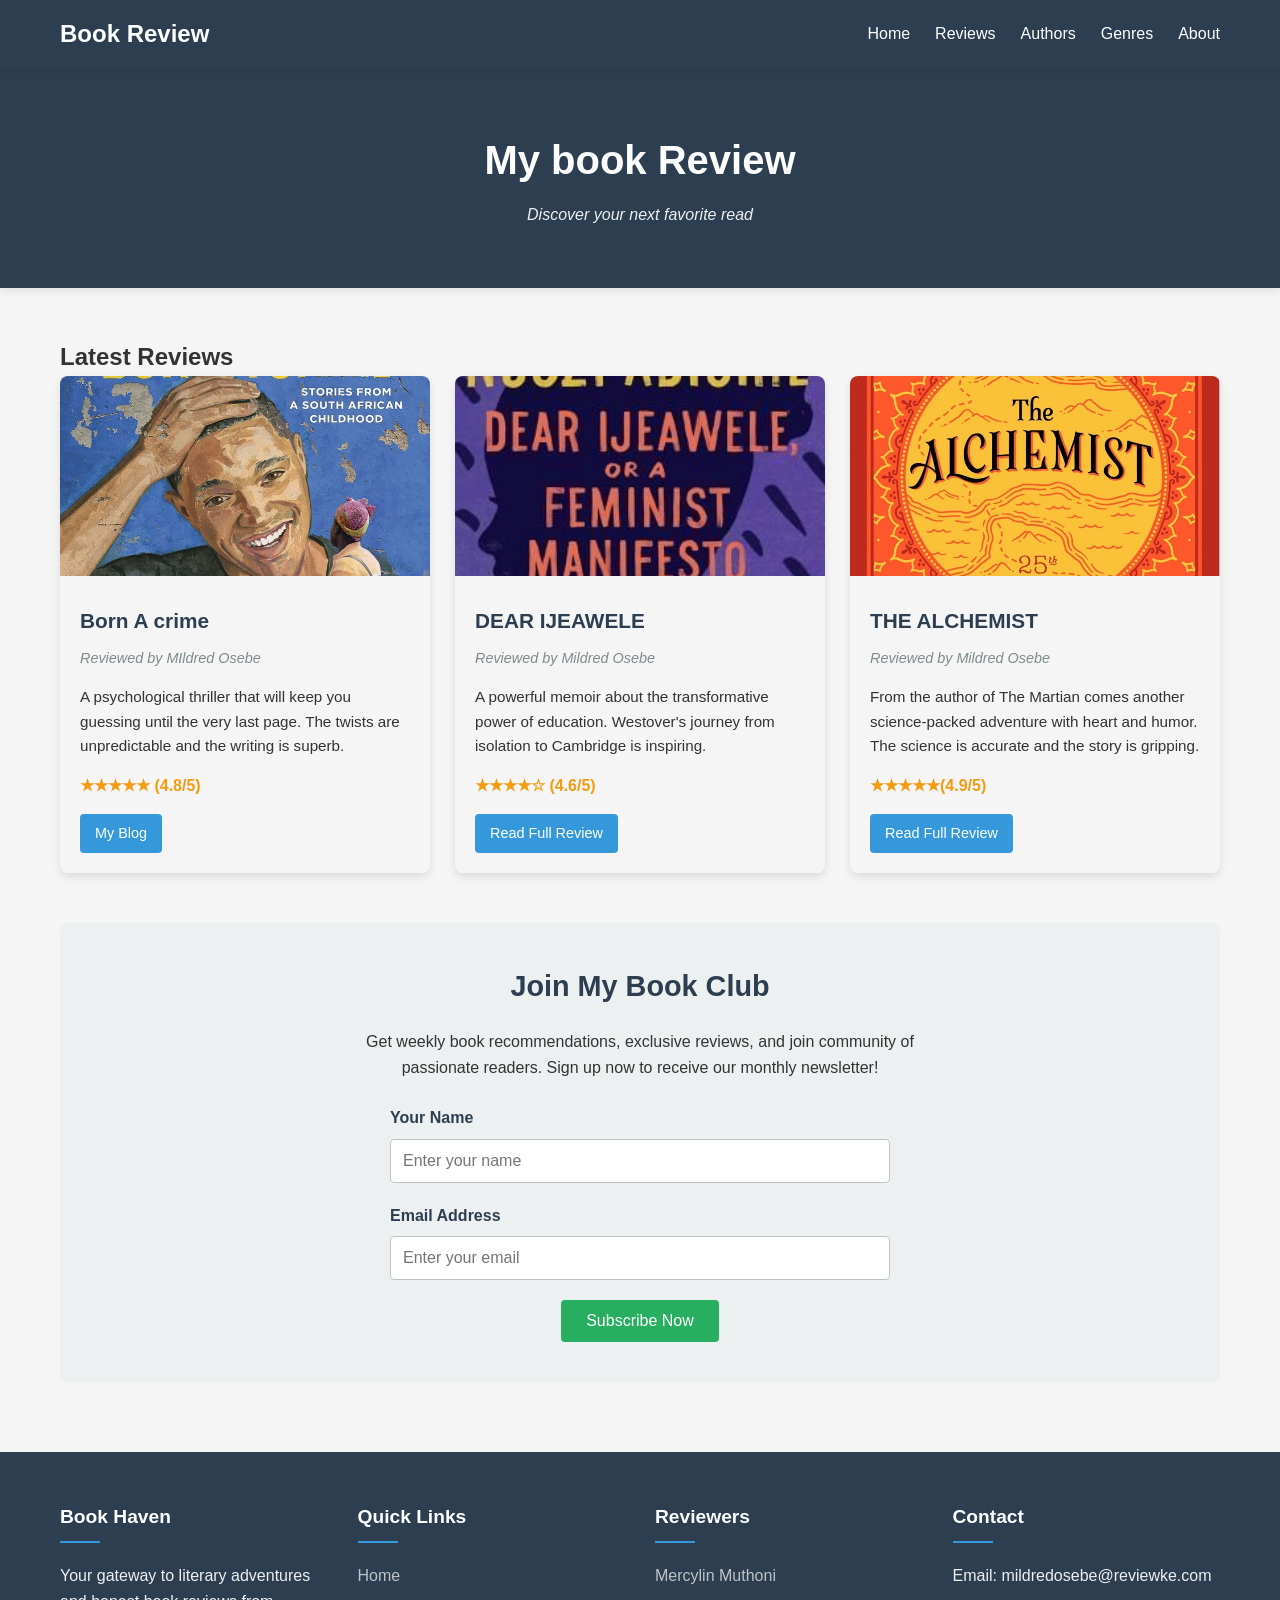
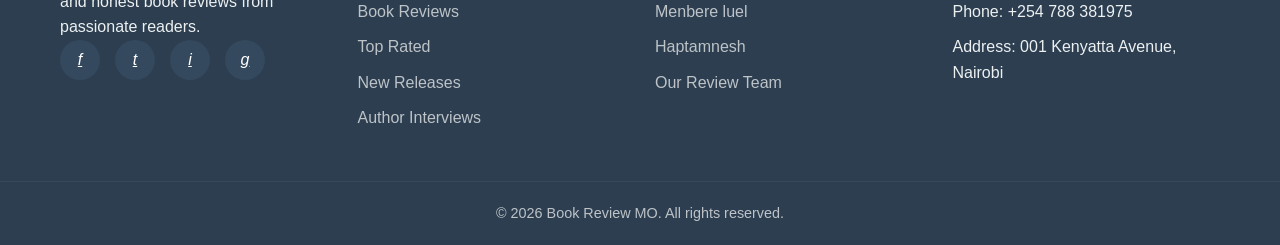
<file: index.html>
<!DOCTYPE html>
<html lang="en">
<head>
    <meta charset="UTF-8">
    <meta name="viewport" content="width=device-width, initial-scale=1.0">
    <title>My Book</title>
    <link rel="stylesheet" href="style.css">
</head>
<body>
    
    <nav>
        <div class="nav-container">
            <a href="#" class="logo">Book Review </a>
            <ul class="nav-links">
                <li><a href="review.html">Home</a></li>
                <li><a href="#review.html">Reviews</a></li>
                <li><a href="#">Authors</a></li>
                <li><a href="#">Genres</a></li>
                <li><a href="#">About</a></li>
            </ul>
        </div>
    </nav>
    
    <header>
        <div class="container">
           <h1>My book Review</h1>
            <p class="tagline">Discover your next favorite read</p>
        </div>
    </header>
    
    <div class="container">
        <h2>Latest Reviews</h2>
        <div class="book-cards">
            <!-- Book 1 -->
            <div class="card">
                <img src="mil.jpg" alt="Book Cover" class="card-img">
                <div class="card-content">
                    <h3 class="card-title">Born A crime</h3>
                    <p class="card-author">Reviewed by MIldred Osebe</p>
                    <p class="card-review">A psychological thriller that will keep you guessing until the very last page. The twists are unpredictable and the writing is superb.</p>
                    <p class="card-rating">★★★★★ (4.8/5)</p>
                    <a href="review.html" class="read-more">My Blog</a>
                </div>
            </div>
            
            <!-- Book 2 -->
            <div class="card">
                <img src="ca.jpg" alt="Book Cover" class="card-img">
                <div class="card-content">
                    <h3 class="card-title">DEAR IJEAWELE</h3>
                    <p class="card-author">Reviewed by Mildred Osebe</p>
                    <p class="card-review">A powerful memoir about the transformative power of education. Westover's journey from isolation to Cambridge is inspiring.</p>
                    <p class="card-rating">★★★★☆ (4.6/5)</p>
                    <a href="review-two.html" class="read-more">Read Full Review</a>
                </div>
            </div>
            
            <!-- Book 3 -->
            <div class="card">
                <img src="Alchemist.jpg" alt="Book Cover" class="card-img">
                <div class="card-content">
                    <h3 class="card-title">THE ALCHEMIST</h3>
                    <p class="card-author">Reviewed by Mildred Osebe</p>
                    <p class="card-review">From the author of The Martian comes another science-packed adventure with heart and humor. The science is accurate and the story is gripping.</p>
                    <p class="card-rating">★★★★★(4.9/5)</p>
                    <a href="review-three.html" class="read-more">Read Full Review</a>
                </div>
            </div>
        </div>
        
        <!-- sign up -->
        <div class="signup-section">
            <h2 class="signup-title">Join My Book Club</h2>
            <p class="signup-description">Get weekly book recommendations, exclusive reviews, and join  community of passionate readers. Sign up now to receive our monthly newsletter!</p>
            
            <form class="signup-form">
                <div class="form-group">
                    <label for="name">Your Name</label>
                    <input type="text" id="name" name="name" placeholder="Enter your name" required>
                </div>
                
                <div class="form-group">
                    <label for="email">Email Address</label>
                    <input type="email" id="email" name="email" placeholder="Enter your email" required>
                </div>
                
                <button type="submit" class="submit-btn">Subscribe Now</button>
            </form>
        </div>
    </div>
    
    <!-- Footer -->
    <footer>
        <div class="footer-container">
            <div class="footer-column">
                <h3>Book Haven</h3>
                <p>Your gateway to literary adventures and honest book reviews from passionate readers.</p>
                <div class="social-links">
                    <a href="#"><i class="fab fa-facebook-f">f</i></a>
                    <a href="#"><i class="fab fa-twitter">t</i></a>
                    <a href="#"><i class="fab fa-instagram">i</i></a>
                    <a href="#"><i class="fab fa-goodreads-g">g</i></a>
                </div>
            </div>
            
            <div class="footer-column">
                <h3>Quick Links</h3>
                <ul>
                    <li><a href="#">Home</a></li>
                    <li><a href="#">Book Reviews</a></li>
                    <li><a href="#">Top Rated</a></li>
                    <li><a href="#">New Releases</a></li>
                    <li><a href="#">Author Interviews</a></li>
                </ul>
            </div>
            
            <div class="footer-column">
                <h3>Reviewers</h3>
                <ul>
                    <li><a href="#">Mercylin Muthoni</a></li>
                    <li><a href="#">Menbere luel</a></li>
                    <li><a href="#">Haptamnesh</a></li>
                    <li><a href="#">Our Review Team</a></li>
                </ul>
            </div>
            
            <div class="footer-column">
                <h3>Contact</h3>
                <ul>
                    <li>Email: mildredosebe@reviewke.com</li>
                    <li>Phone: +254 788 381975</li>
                    <li>Address: 001 Kenyatta Avenue, Nairobi</li>
                </ul>
            </div>
        </div>
        
        <div class="copyright">
            <p>&copy; <span id="year"></span> Book Review MO. All rights reserved.</p>
        </div>
        <script>
            document.getElementById('year').textContent = new Date().getFullYear();
        </script>
    </footer>



































</body>
</html>
</file>
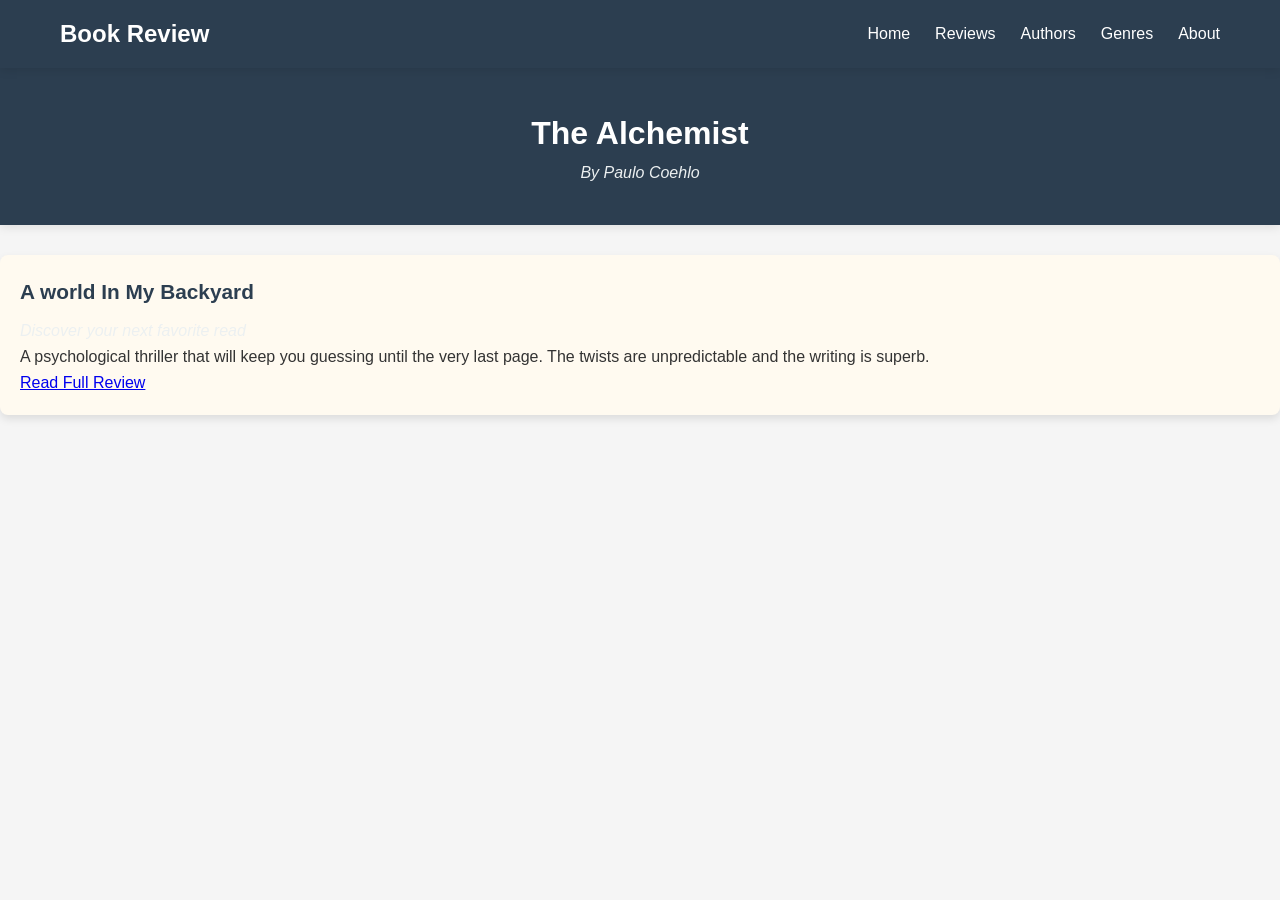
<file: review-three.html>
<!DOCTYPE html>
<html lang="en">
<head>
    <meta charset="UTF-8">
    <meta name="viewport" content="width=device-width, initial-scale=1.0">
    <title>Document</title>
    <link rel="stylesheet" href="review-three.css">
</head>
<body>
    
    <nav>
        <div class="nav-container">
            <a href="#" class="logo">Book Review </a>
            <ul class="nav-links">
                <li><a href="#review.html">Home</a></li>
                <li><a href="#">Reviews</a></li>
                <li><a href="#">Authors</a></li>
                <li><a href="#">Genres</a></li>
                <li><a href="#">About</a></li>
            </ul>
        </div>
    </nav>

    <header>
        <div class="container">
           <h1>The Alchemist</h1>
            <p class="tagline">By Paulo Coehlo</p>
            
        </div>
    </header>
    <div class="book-cards">
        <!-- Book 1 -->
        <div class="card">
            <!-- <img src="mil.jpg" alt="Book Cover" class="card-img"> -->
            <div class="card-content">
                <h3 class="card-title">A world In My Backyard</h3>
                <p class="tagline">Discover your next favorite read</p>
                <p class="card-review">A psychological thriller that will keep you guessing until the very last page. The twists are unpredictable and the writing is superb.</p>
                <a href="review.html" class="read-more">Read Full Review</a>
            </div>
        </div>
        







































</body>
</html>
</file>
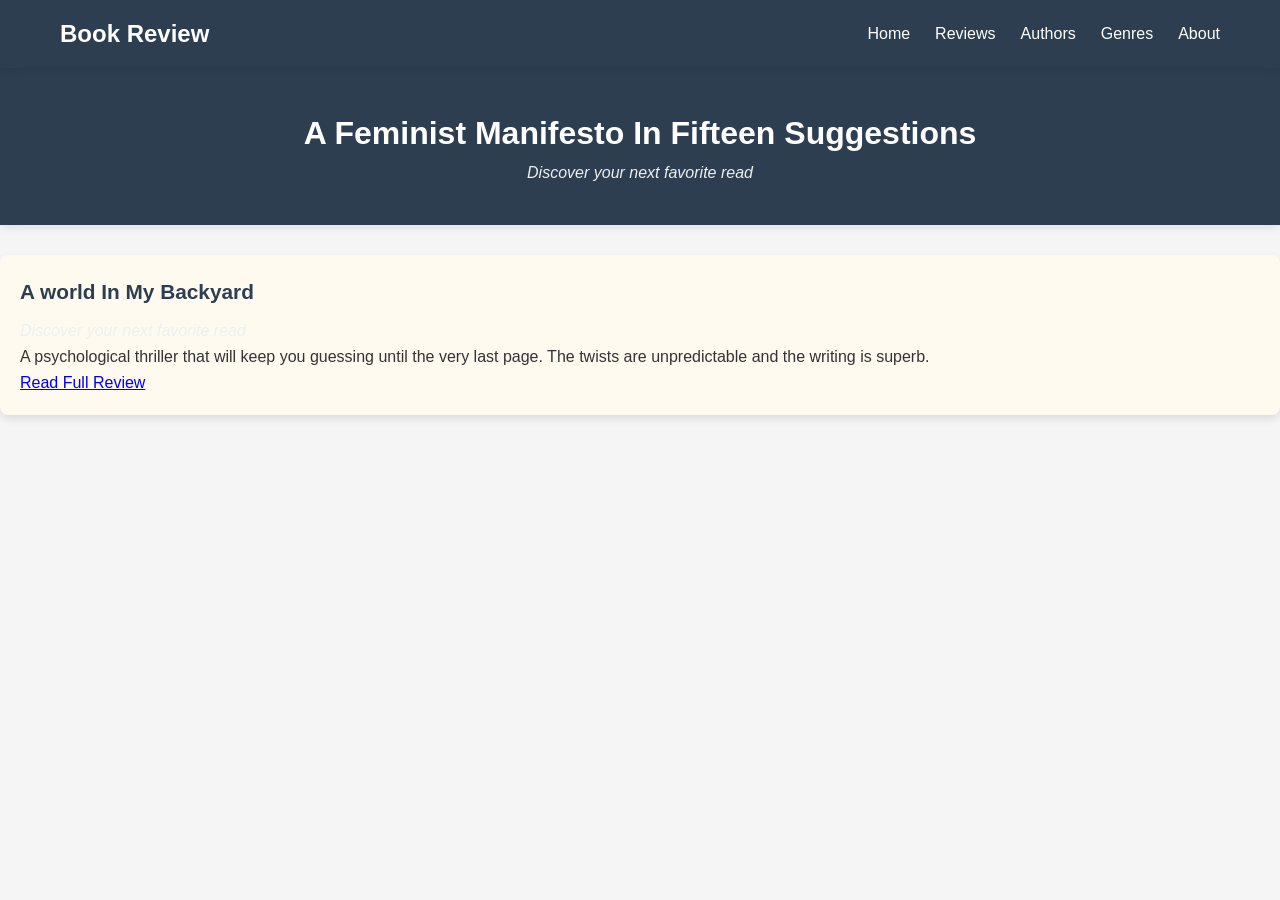
<file: review-two.html>
<!DOCTYPE html>
<html lang="en">
<head>
    <meta charset="UTF-8">
    <meta name="viewport" content="width=device-width, initial-scale=1.0">
    <title>Document</title>
    <link rel="stylesheet" href="review-two.css">
</head>
<body>
    
    <nav>
        <div class="nav-container">
            <a href="#" class="logo">Book Review </a>
            <ul class="nav-links">
                <li><a href="#review.html">Home</a></li>
                <li><a href="#">Reviews</a></li>
                <li><a href="#">Authors</a></li>
                <li><a href="#">Genres</a></li>
                <li><a href="#">About</a></li>
            </ul>
        </div>
    </nav>

    <header>
        <div class="container">
           <h1>A Feminist Manifesto In Fifteen Suggestions</h1>
            <p class="tagline">Discover your next favorite read</p>
            
        </div>
    </header>
    <div class="book-cards">
        <!-- Book 1 -->
        <div class="card">
            <!-- <img src="mil.jpg" alt="Book Cover" class="card-img"> -->
            <div class="card-content">
                <h3 class="card-title">A world In My Backyard</h3>
                <p class="tagline">Discover your next favorite read</p>
                <p class="card-review">A psychological thriller that will keep you guessing until the very last page. The twists are unpredictable and the writing is superb.</p>
                <a href="review.html" class="read-more">Read Full Review</a>
            </div>
        </div>




































































</body>
</html>
</file>
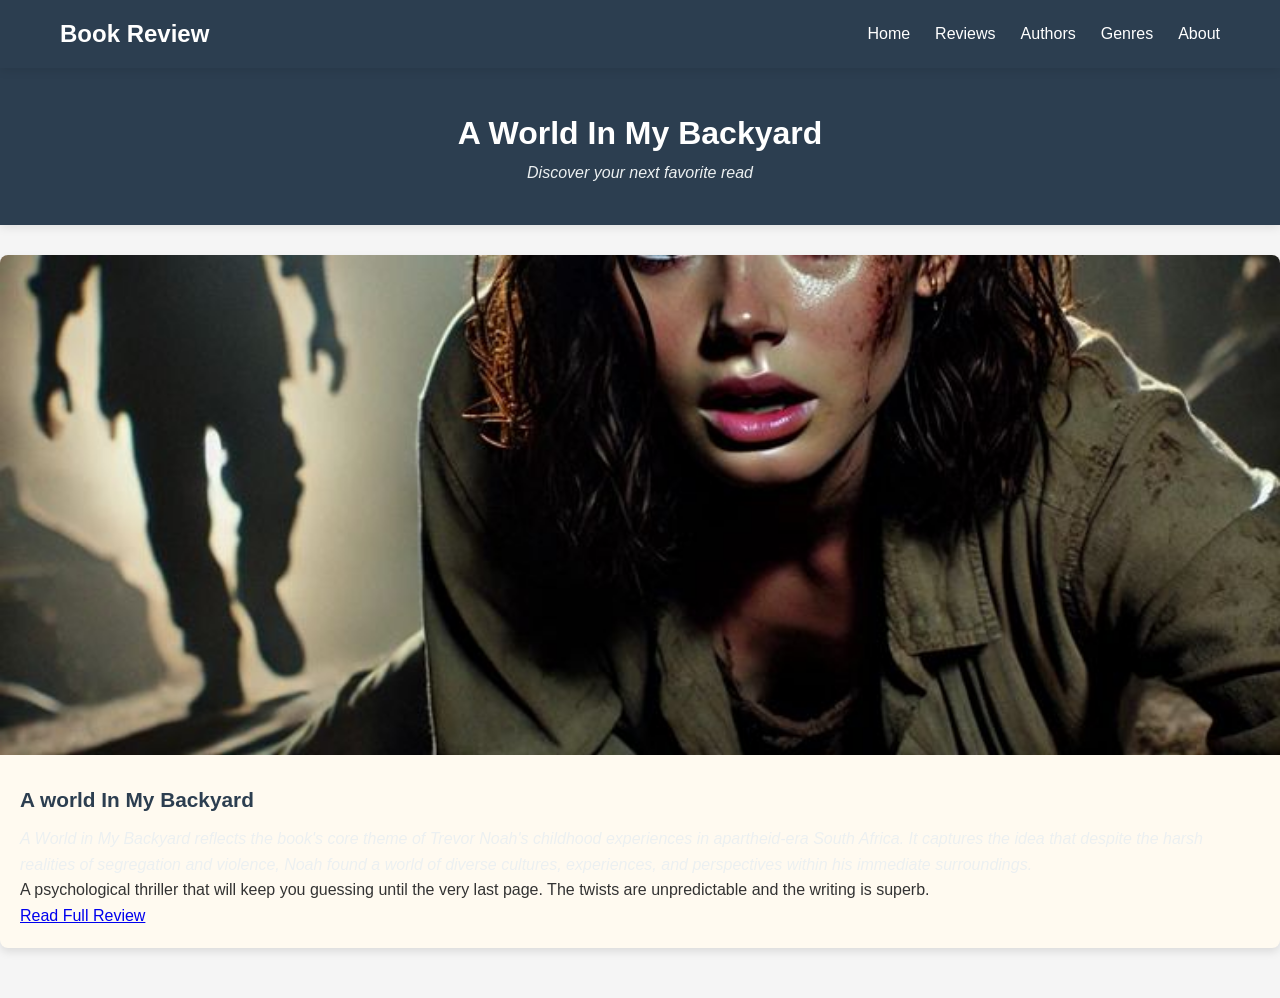
<file: review.html>
<!DOCTYPE html>
<html lang="en">
<head>
    <meta charset="UTF-8">
    <meta name="viewport" content="width=device-width, initial-scale=1.0">
    <title>Document</title>
    <link rel="stylesheet" href="review.css">
</head>
<body>
    <nav>
        <div class="nav-container">
            <a href="#" class="logo">Book Review </a>
            <ul class="nav-links">
                <li><a href="#review.html">Home</a></li>
                <li><a href="#">Reviews</a></li>
                <li><a href="#">Authors</a></li>
                <li><a href="#">Genres</a></li>
                <li><a href="#">About</a></li>
            </ul>
        </div>
    </nav>

    <header>
        <div class="container">
           <h1>A World In My Backyard</h1>
            <p class="tagline">Discover your next favorite read</p>
            
        </div>
    </header>
    <div class="book-cards">
        <!-- Book 1 -->
        <div class="card">
             <img src="violence.jpg" alt="Book Cover" class="card-img"> 
            <div class="card-content">
                <h3 class="card-title">A world In My Backyard</h3>
                <p class="tagline">A World in My Backyard reflects the book's core theme of Trevor Noah's childhood experiences in apartheid-era South Africa. It captures the idea that despite the harsh realities of segregation and violence, Noah found a world of diverse cultures, experiences, and perspectives within his immediate surroundings.</p>
                <p class="tagline">    </p>
                <p class="card-review">A psychological thriller that will keep you guessing until the very last page. The twists are unpredictable and the writing is superb.</p>
                <a href="review.html" class="read-more">Read Full Review</a>
            </div>
        </div>
 


































</body>
</html>
</file>
<file: style.css>
* {
    margin: 0;
    padding: 0;
    box-sizing: border-box;
    font-family: 'Segoe UI', Tahoma, Geneva, Verdana, sans-serif;
}

body {
    background-color: #f5f5f5;
    color: #333;
    line-height: 1.6;
}

.container {
    max-width: 1200px;
    margin: 0 auto;
    padding: 20px;
    /* background-image:url(lib.jpg) ; */
}

/* Navigation Bar */
nav {
    background-color: #2c3e50;
    padding: 15px 0;
    position: sticky;
    top: 0;
    z-index: 100;
    box-shadow: 0 2px 10px rgba(0, 0, 0, 0.1);
}

.nav-container {
    display: flex;
    justify-content: space-between;
    align-items: center;
    max-width: 1200px;
    margin: 0 auto;
    padding: 0 20px;
}

.logo {
    color: white;
    font-size: 1.5rem;
    font-weight: bold;
    text-decoration: none;
    transition: transform 0.3s ease;
}

.logo:hover {
    transform: scale(1.05);
}

.nav-links {
    display: flex;
    list-style: none;
}

.nav-links li {
    margin-left: 25px;
}

.nav-links a {
    color: white;
    text-decoration: none;
    font-weight: 500;
    transition: color 0.3s ease;
    position: relative;
}

.nav-links a:hover {
    color: #3498db;
}

.nav-links a::after {
    content: '';
    position: absolute;
    width: 0;
    height: 2px;
    background: #3498db;
    bottom: -5px;
    left: 0;
    transition: width 0.3s ease;
}

.nav-links a:hover::after {
    width: 100%;
}

header {
    background-color: #2c3e50;
    color: white;
    padding: 40px 0;
    text-align: center;
    margin-bottom: 30px;
    box-shadow: 0 2px 10px rgba(0, 0, 0, 0.1);
    animation: fadeIn 1s ease-out;
}

@keyframes fadeIn {
    from { opacity: 0; transform: translateY(-20px); }
    to { opacity: 1; transform: translateY(0); }
}

h1 {
    font-size: 2.5rem;
    margin-bottom: 10px;
}

.tagline {
    font-style: italic;
    color: #ecf0f1;
}

/* Book Cards */
.book-cards {
    display: grid;
    grid-template-columns: repeat(auto-fill, minmax(300px, 1fr));
    gap: 25px;
    margin-bottom: 50px;
}

.card {
    background: whitesmoke;
    border-radius: 8px;
    overflow: hidden;
    box-shadow: 0 4px 8px rgba(0, 10, 10, 0.1);
    transition: transform 0.3s ease, box-shadow 0.3s ease;
    animation: slideUp 0.5s ease-out;
    animation-fill-mode: both;
    
}

.card:nth-child(1) { animation-delay: 0.1s; }
.card:nth-child(2) { animation-delay: 0.2s; }
.card:nth-child(3) { animation-delay: 0.3s; }

@keyframes slideUp {
    from { opacity: 0; transform: translateY(20px); }
    to { opacity: 1; transform: translateY(0); }
}

.card:hover {
    transform: translateY(-5px);
    box-shadow: 0 10px 20px rgba(0, 0, 0, 0.15);
}

.card-img {
    width: 100%;
    height: 200px;
    object-fit: cover;
    transition: transform 0.5s ease;
}

.card:hover .card-img {
    transform: scale(1.05);
}

.card-content {
    padding: 20px;
}

.card-title {
    font-size: 1.3rem;
    margin-bottom: 10px;
    color: #2c3e50;
}

.card-author {
    color: #7f8c8d;
    font-size: 0.9rem;
    margin-bottom: 15px;
    font-style: italic;
}

.card-review {
    margin-bottom: 15px;
    font-size: 0.95rem;
}

.card-rating {
    color: #f39c12;
    font-weight: bold;
    margin-bottom: 15px;
}

.read-more {
    display: inline-block;
    background-color: #3498db;
    color: white;
    padding: 8px 15px;
    border-radius: 4px;
    text-decoration: none;
    font-size: 0.9rem;
    transition: all 0.3s ease;
}

.read-more:hover {
    background-color: #2980b9;
    transform: translateX(5px);
}

/* Sign-Up */
.signup-section {
    background-color: #ecf0f1;
    padding: 40px;
    border-radius: 8px;
    margin-top: 30px;
    text-align: center;
    animation: fadeIn 1s ease-out;
}

.signup-title {
    font-size: 1.8rem;
    margin-bottom: 20px;
    color: #2c3e50;
}

.signup-description {
    margin-bottom: 25px;
    max-width: 600px;
    margin-left: auto;
    margin-right: auto;
}

.signup-form {
    max-width: 500px;
    margin: 0 auto;
    animation: slideUp 0.5s ease-out 0.4s both;
}

.form-group {
    margin-bottom: 20px;
    text-align: left;
}

label {
    display: block;
    margin-bottom: 8px;
    font-weight: 600;
    color: #2c3e50;
}

input[type="text"],
input[type="email"] {
    width: 100%;
    padding: 12px;
    border: 1px solid #bdc3c7;
    border-radius: 4px;
    font-size: 1rem;
    transition: border-color 0.3s ease, box-shadow 0.3s ease;
    
}

input[type="text"]:focus,
input[type="email"]:focus {
    border-color: #3498db;
    box-shadow: 0 0 0 3px rgba(52, 152, 219, 0.2);
    outline: none;
}

.submit-btn {
    background-color: #27ae60;
    color: white;
    border: none;
    padding: 12px 25px;
    font-size: 1rem;
    border-radius: 4px;
    cursor: pointer;
    transition: all 0.3s ease;
}

.submit-btn:hover {
    background-color: #219653;
    transform: translateY(-2px);
    box-shadow: 0 5px 15px rgba(0, 0, 0, 0.1);
}

/* Footer */
footer {
    background-color: #2c3e50;
    color: #ecf0f1;
    padding: 50px 0 20px;
    margin-top: 50px;
}

.footer-container {
    display: grid;
    grid-template-columns: repeat(auto-fit, minmax(200px, 1fr));
    gap: 30px;
    max-width: 1200px;
    margin: 0 auto;
    padding: 0 20px;
}

.footer-column h3 {
    color: white;
    margin-bottom: 20px;
    font-size: 1.2rem;
    position: relative;
    padding-bottom: 10px;
}

.footer-column h3::after {
    content: '';
    position: absolute;
    left: 0;
    bottom: 0;
    width: 40px;
    height: 2px;
    background: #3498db;
}

.footer-column ul {
    list-style: none;
}

.footer-column ul li {
    margin-bottom: 10px;
}

.footer-column ul li a {
    color: #bdc3c7;
    text-decoration: none;
    transition: color 0.3s ease;
}

.footer-column ul li a:hover {
    color: #3498db;
}

.social-links {
    display: flex;
    gap: 15px;
}

.social-links a {
    color: white;
    background: #34495e;
    width: 40px;
    height: 40px;
    border-radius: 50%;
    display: flex;
    align-items: center;
    justify-content: center;
    transition: all 0.3s ease;
}

.social-links a:hover {
    background: #3498db;
    transform: translateY(-3px);
}

.copyright {
    text-align: center;
    margin-top: 40px;
    padding-top: 20px;
    border-top: 1px solid #34495e;
    color: #bdc3c7;
    font-size: 0.9rem;
}
.gallery{

 background-image: url(lib.jpg);
 


}

/* Responsive */
@media (max-width: 800px) {
    .nav-container {
        flex-direction: column;
    }
    
    .nav-links {
        margin-top: 15px;
    }
    
    .nav-links li {
        margin: 0 10px;
    }
    
    .book-cards {
        grid-template-columns: 1fr;
    }
  
}
</file>
<file: review-three.css>
* {
    margin: 0;
    padding: 0;
    box-sizing: border-box;
    font-family: 'Segoe UI', Tahoma, Geneva, Verdana, sans-serif;
}
body {
    background-color: #f5f5f5;
    color: #333;
    line-height: 1.6;
}
nav {
    background-color: #2c3e50;
    padding: 15px 0;
    position: sticky;
    top: 0;
    z-index: 100;
    box-shadow: 0 2px 10px rgba(0, 0, 0, 0.1);
}

.nav-container {
    display: flex;
    justify-content: space-between;
    align-items: center;
    max-width: 1200px;
    margin: 0 auto;
    padding: 0 20px;
}
.logo {
    color: white;
    font-size: 1.5rem;
    font-weight: bold;
    text-decoration: none;
    transition: transform 0.3s ease;
}

.logo:hover {
    transform: scale(1.05);
}

.nav-links {
    display: flex;
    list-style: none;
}

.nav-links li {
    margin-left: 25px;
}

.nav-links a {
    color: white;
    text-decoration: none;
    font-weight: 500;
    transition: color 0.3s ease;
    position: relative;
}

.nav-links a:hover {
    color: #3498db;
}

.nav-links a::after {
    content: '';
    position: absolute;
    width: 0;
    height: 2px;
    background: #3498db;
    bottom: -5px;
    left: 0;
    transition: width 0.3s ease;
}

.nav-links a:hover::after {
    width: 100%;
} 
.nav-links li {
    margin-left: 25px;
}
.nav-links a {
    color: white;
    text-decoration: none;
    font-weight: 500;
    transition: color 0.3s ease;
    position: relative;
}
.nav-links a:hover {
    color: #3498db;
}
header {
    background-color: #2c3e50;
    color: white;
    padding: 40px 0;
    text-align: center;
    margin-bottom: 30px;
    box-shadow: 0 2px 10px rgba(0, 0, 0, 0.1);
    animation: fadeIn 1s ease-out;
}
@keyframes fadeIn {
    from { opacity: 0; transform: translateY(-20px); }
    to { opacity: 1; transform: translateY(0); }
}
 .h1{
    font-size: 2.5rem;
    margin-bottom: 10px;
}
.tagline {
    font-style: italic;
    color: #ecf0f1;
}
.card {
    background: floralwhite;
    border-radius: 8px;
    overflow: hidden;
    box-shadow: 0 4px 8px rgba(0, 0, 0, 0.1);
    transition: transform 0.3s ease, box-shadow 0.3s ease;
    animation: slideUp 0.5s ease-out;
    animation-fill-mode: both;
}
@keyframes slideUp {
    from { opacity: 0; transform: translateY(20px); }
    to { opacity: 1; transform: translateY(0); }
}
.card:hover {
    transform: translateY(-5px);
    box-shadow: 0 10px 20px rgba(0, 0, 0, 0.15);
}
.card-img {
    width: 100%;
    height: 500px;
    object-fit: cover;
    transition: transform 0.5s ease;
}
.card:hover .card-img {
    transform: scale(1.05);
}
@keyframes slideUp {
    from { opacity: 0; transform: translateY(20px); }
    to { opacity: 1; transform: translateY(0); }
}
.card:hover .card-img {
    transform: scale(1.05);
}
.card-content {
    padding: 20px;
}
.card-title {
    font-size: 1.3rem;
    margin-bottom: 10px;
    color: #2c3e50;
}
.book-cards {
    display: grid;
    grid-template-columns: repeat(auto-fill, minmax(800px, 1fr));
    gap: 25px;
    margin-bottom: 50px;
}
</file>
<file: review-two.css>
* {
    margin: 0;
    padding: 0;
    box-sizing: border-box;
    font-family: 'Segoe UI', Tahoma, Geneva, Verdana, sans-serif;
}
body {
    background-color: #f5f5f5;
    color: #333;
    line-height: 1.6;
}
nav {
    background-color: #2c3e50;
    padding: 15px 0;
    position: sticky;
    top: 0;
    z-index: 100;
    box-shadow: 0 2px 10px rgba(0, 0, 0, 0.1);
}

.nav-container {
    display: flex;
    justify-content: space-between;
    align-items: center;
    max-width: 1200px;
    margin: 0 auto;
    padding: 0 20px;
}
.logo {
    color: white;
    font-size: 1.5rem;
    font-weight: bold;
    text-decoration: none;
    transition: transform 0.3s ease;
}

.logo:hover {
    transform: scale(1.05);
}

.nav-links {
    display: flex;
    list-style: none;
}

.nav-links li {
    margin-left: 25px;
}

.nav-links a {
    color: white;
    text-decoration: none;
    font-weight: 500;
    transition: color 0.3s ease;
    position: relative;
}

.nav-links a:hover {
    color: #3498db;
}

.nav-links a::after {
    content: '';
    position: absolute;
    width: 0;
    height: 2px;
    background: #3498db;
    bottom: -5px;
    left: 0;
    transition: width 0.3s ease;
}

.nav-links a:hover::after {
    width: 100%;
} 
.nav-links li {
    margin-left: 25px;
}
.nav-links a {
    color: white;
    text-decoration: none;
    font-weight: 500;
    transition: color 0.3s ease;
    position: relative;
}
.nav-links a:hover {
    color: #3498db;
}
header {
    background-color: #2c3e50;
    color: white;
    padding: 40px 0;
    text-align: center;
    margin-bottom: 30px;
    box-shadow: 0 2px 10px rgba(0, 0, 0, 0.1);
    animation: fadeIn 1s ease-out;
}
@keyframes fadeIn {
    from { opacity: 0; transform: translateY(-20px); }
    to { opacity: 1; transform: translateY(0); }
}
 .h1{
    font-size: 2.5rem;
    margin-bottom: 10px;
}
.tagline {
    font-style: italic;
    color: #ecf0f1;
}
.card {
    background: floralwhite;
    border-radius: 8px;
    overflow: hidden;
    box-shadow: 0 4px 8px rgba(0, 0, 0, 0.1);
    transition: transform 0.3s ease, box-shadow 0.3s ease;
    animation: slideUp 0.5s ease-out;
    animation-fill-mode: both;
}
.card:hover {
    transform: translateY(-5px);
    box-shadow: 0 10px 20px rgba(0, 0, 0, 0.15);
}
.card-img {
    width: 100%;
    height: 500px;
    object-fit: cover;
    transition: transform 0.5s ease;
}
.card:hover .card-img {
    transform: scale(1.05);
}
@keyframes slideUp {
    from { opacity: 0; transform: translateY(20px); }
    to { opacity: 1; transform: translateY(0); }
}
.card:hover .card-img {
    transform: scale(1.05);
}
.card-content {
    padding: 20px;
}
.card-title {
    font-size: 1.3rem;
    margin-bottom: 10px;
    color: #2c3e50;
}
.book-cards {
    display: grid;
    grid-template-columns: repeat(auto-fill, minmax(800px, 1fr));
    gap: 25px;
    margin-bottom: 50px;
}
</file>
<file: review.css>
* {
    margin: 0;
    padding: 0;
    box-sizing: border-box;
    font-family: 'Segoe UI', Tahoma, Geneva, Verdana, sans-serif;
}
body {
    background-color: #f5f5f5;
    color: #333;
    line-height: 1.6;
}
nav {
    background-color: #2c3e50;
    padding: 15px 0;
    position: sticky;
    top: 0;
    z-index: 100;
    box-shadow: 0 2px 10px rgba(0, 0, 0, 0.1);
}

.nav-container {
    display: flex;
    justify-content: space-between;
    align-items: center;
    max-width: 1200px;
    margin: 0 auto;
    padding: 0 20px;
}
.logo {
    color: white;
    font-size: 1.5rem;
    font-weight: bold;
    text-decoration: none;
    transition: transform 0.3s ease;
}

.logo:hover {
    transform: scale(1.05);
}

.nav-links {
    display: flex;
    list-style: none;
}

.nav-links li {
    margin-left: 25px;
}

.nav-links a {
    color: white;
    text-decoration: none;
    font-weight: 500;
    transition: color 0.3s ease;
    position: relative;
}

.nav-links a:hover {
    color: #3498db;
}

.nav-links a::after {
    content: '';
    position: absolute;
    width: 0;
    height: 2px;
    background: #3498db;
    bottom: -5px;
    left: 0;
    transition: width 0.3s ease;
}

.nav-links a:hover::after {
    width: 100%;
} 
.nav-links li {
    margin-left: 25px;
}
.nav-links a {
    color: white;
    text-decoration: none;
    font-weight: 500;
    transition: color 0.3s ease;
    position: relative;
}
.nav-links a:hover {
    color: #3498db;
}
header {
    background-color: #2c3e50;
    color: white;
    padding: 40px 0;
    text-align: center;
    margin-bottom: 30px;
    box-shadow: 0 2px 10px rgba(0, 0, 0, 0.1);
    animation: fadeIn 1s ease-out;
}
@keyframes fadeIn {
    from { opacity: 0; transform: translateY(-20px); }
    to { opacity: 1; transform: translateY(0); }
}
 .h1{
    font-size: 2.5rem;
    margin-bottom: 10px;
}
.tagline {
    font-style: italic;
    color: #ecf0f1;
}
.card {
    background: floralwhite;
    border-radius: 8px;
    overflow: hidden;
    box-shadow: 0 4px 8px rgba(0, 0, 0, 0.1);
    transition: transform 0.3s ease, box-shadow 0.3s ease;
    animation: slideUp 0.5s ease-out;
    animation-fill-mode: both;
    justify-content: center;
    
}
@keyframes slideUp {
    from { opacity: 0; transform: translateY(20px); }
    to { opacity: 1; transform: translateY(0); }
}
.card:hover {
    transform: translateY(-5px);
    box-shadow: 0 10px 20px rgba(0, 0, 0, 0.15);
}
.card-img {
    width: 100%;
    height: 500px;
    object-fit: cover;
    transition: transform 0.5s ease;
}
.card:hover .card-img {
    transform: scale(1.05);
}
@keyframes slideUp {
    from { opacity: 0; transform: translateY(20px); }
    to { opacity: 1; transform: translateY(0); }
}
.card:hover .card-img {
    transform: scale(1.05);
}
.card-content {
    padding: 20px;
}
.card-title {
    font-size: 1.3rem;
    margin-bottom: 10px;
    color: #2c3e50;
}
.book-cards {
    display: grid;
    grid-template-columns: repeat(auto-fill, minmax(800px, 1fr));
    gap: 25px;
    margin-bottom: 50px;
}
</file>
